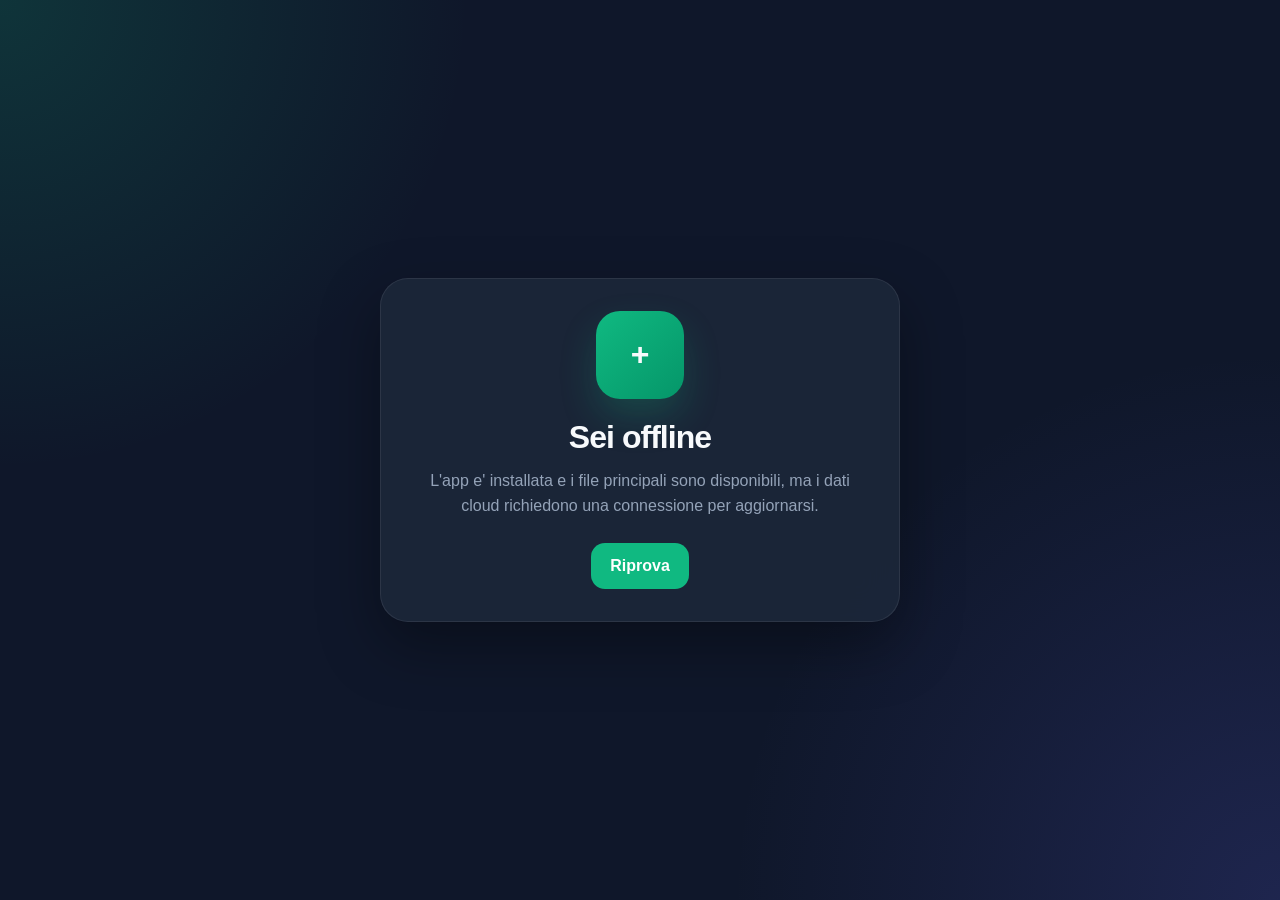
<file: offline.html>
<!DOCTYPE html>
<html lang="it">
<head>
  <meta charset="UTF-8">
  <meta name="viewport" content="width=device-width, initial-scale=1.0">
  <meta name="theme-color" content="#10b981">
  <title>Terapia | Offline</title>
  <style>
    :root {
      --bg-dark: #0f172a;
      --bg-card: rgba(30, 41, 59, 0.82);
      --glass-border: rgba(255, 255, 255, 0.08);
      --text-primary: #f8fafc;
      --text-secondary: #94a3b8;
      --accent-primary: #10b981;
    }

    * {
      box-sizing: border-box;
    }

    body {
      margin: 0;
      min-height: 100vh;
      display: grid;
      place-items: center;
      padding: 1.5rem;
      font-family: "Inter", "Segoe UI", sans-serif;
      color: var(--text-primary);
      background:
        radial-gradient(circle at top left, rgba(16, 185, 129, 0.18), transparent 30%),
        radial-gradient(circle at bottom right, rgba(99, 102, 241, 0.18), transparent 35%),
        var(--bg-dark);
    }

    .panel {
      width: min(100%, 520px);
      padding: 2rem;
      border-radius: 28px;
      border: 1px solid var(--glass-border);
      background: var(--bg-card);
      backdrop-filter: blur(18px);
      text-align: center;
      box-shadow: 0 24px 60px rgba(0, 0, 0, 0.35);
    }

    .icon {
      width: 88px;
      height: 88px;
      margin: 0 auto 1.25rem;
      border-radius: 24px;
      display: grid;
      place-items: center;
      background: linear-gradient(135deg, #10b981, #059669);
      box-shadow: 0 18px 36px rgba(16, 185, 129, 0.22);
      font-size: 2rem;
      font-weight: 800;
    }

    h1 {
      margin: 0 0 0.75rem;
      font-size: 2rem;
      letter-spacing: -0.03em;
    }

    p {
      margin: 0;
      color: var(--text-secondary);
      line-height: 1.6;
    }

    button {
      margin-top: 1.5rem;
      border: none;
      border-radius: 14px;
      padding: 0.9rem 1.2rem;
      font: inherit;
      font-weight: 700;
      color: white;
      background: var(--accent-primary);
      cursor: pointer;
    }

    button:hover {
      filter: brightness(1.08);
    }
  </style>
</head>
<body>
  <main class="panel">
    <div class="icon">+</div>
    <h1>Sei offline</h1>
    <p>L'app e' installata e i file principali sono disponibili, ma i dati cloud richiedono una connessione per aggiornarsi.</p>
    <button type="button" onclick="location.reload()">Riprova</button>
  </main>
</body>
</html>
</file>
